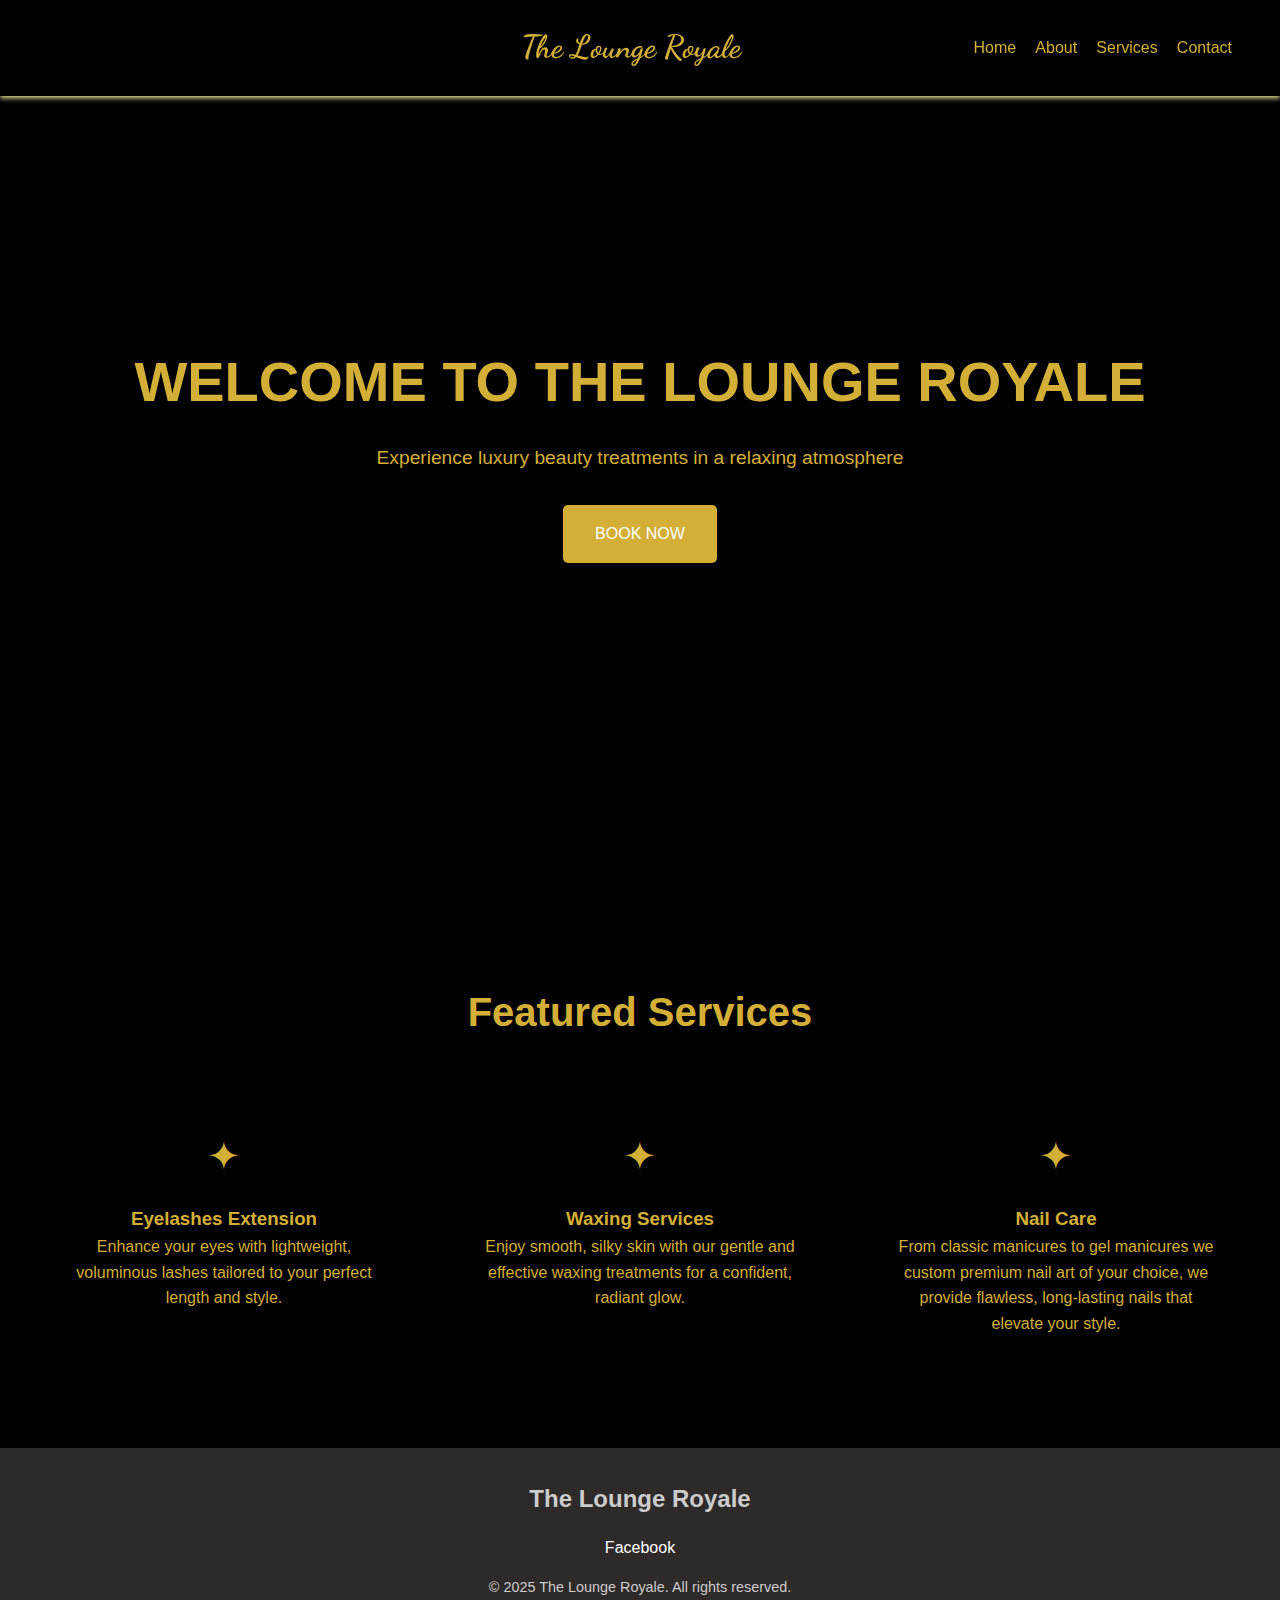
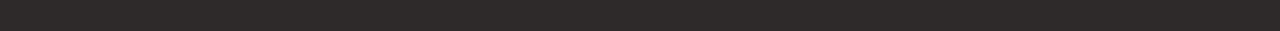
<file: index.html>
<!DOCTYPE html>
<html lang="en">
<head>
    <link href="https://fonts.googleapis.com/css2?family=Dancing+Script:wght@700&display=swap" rel="stylesheet">
    <meta charset="UTF-8">
    <meta name="viewport" content="width=device-width, initial-scale=1.0">
    <title>The Lounge Royale - Home</title>
    <!-- Ensure CSS is properly linked with correct path -->
    <link rel="stylesheet" href="./styles.css" type="text/css">
</head>
<body>
    <header>
        <div class="container">
            <nav>
                <a href="index.html" class="logo"></a>
                <span class="logo-text">The Lounge Royale</span>
    
                <!-- Hamburger Icon -->
                <div class="hamburger">
                    <span></span>
                    <span></span>
                    <span></span>
                </div>
    
                <!-- Navigation Links -->
                <div class="nav-links">
                    <a href="index.html">Home</a>
                    <a href="about.html">About</a>
                    <a href="services.html">Services</a>
                    <a href="contact.html">Contact</a>
                </div>
            </nav>
        </div>
        <!-- Overlay -->
        <div class="overlay"></div>
    </header>
    <section class="hero" id="home">
        <h1>WELCOME TO THE LOUNGE ROYALE</h1>
        <p>Experience luxury beauty treatments in a relaxing atmosphere</p>
        <a href="contact.html" class="btn">BOOK NOW</a>
    </section>

    <section class="features" id="services">
        <div class="container">
            <h2 class="section-title">Featured Services</h2>
            <div class="features-grid">
                <div class="feature-card">
                    <div class="feature-icon">
                        <span>✦</span>
                    </div>
                    <h3>Eyelashes Extension</h3>
                    <p>Enhance your eyes with lightweight, voluminous lashes tailored to your perfect length and style.</p>
                </div>
                <div class="feature-card">
                    <div class="feature-icon">
                        <span>✦</span>
                    </div>
                    <h3>Waxing Services</h3>
                    <p> Enjoy smooth, silky skin with our gentle and effective
                         waxing treatments for a confident, radiant glow.</p>
                </div>
                <div class="feature-card">
                    <div class="feature-icon">
                        <span>✦</span>
                    </div>
                    <h3>Nail Care</h3>
                    <p> From classic manicures to gel manicures we custom premium nail art of your choice, we provide flawless, 
                        long-lasting nails that elevate your style.</p>
                </div>
            </div>
        </div>
    </section>

    <footer>
        <div class="container">
            <a href="index.html" class="footer-logo">The Lounge Royale</a>
            <div class="social-links">
                <a href="https://www.facebook.com/TheLoungeRoyalePasig" target="_blank">Facebook</a>

            </div>
            <p class="copyright">© 2025 The Lounge Royale. All rights reserved.</p> 
        </div>
    </footer>

    <!-- Script to check if CSS loaded properly -->
    <script>
        document.addEventListener('DOMContentLoaded', function() {
            const hamburger = document.querySelector('.hamburger');
            const navLinks = document.querySelector('.nav-links');
            const overlay = document.querySelector('.overlay');
    
            hamburger.addEventListener('click', function() {
                hamburger.classList.toggle('active');
                navLinks.classList.toggle('active');
                overlay.classList.toggle('active');
                document.body.style.overflow = navLinks.classList.contains('active') ? 'hidden' : '';
            });
    
            // Close menu when clicking a link or the overlay
            document.querySelectorAll('.nav-links a').forEach(link => {
                link.addEventListener('click', function() {
                    hamburger.classList.remove('active');
                    navLinks.classList.remove('active');
                    overlay.classList.remove('active');
                    document.body.style.overflow = '';
                });
            });
    
            overlay.addEventListener('click', function() {
                hamburger.classList.remove('active');
                navLinks.classList.remove('active');
                overlay.classList.remove('active');
                document.body.style.overflow = '';
            });
        });
    </script>    

</body>
</html>
</file>
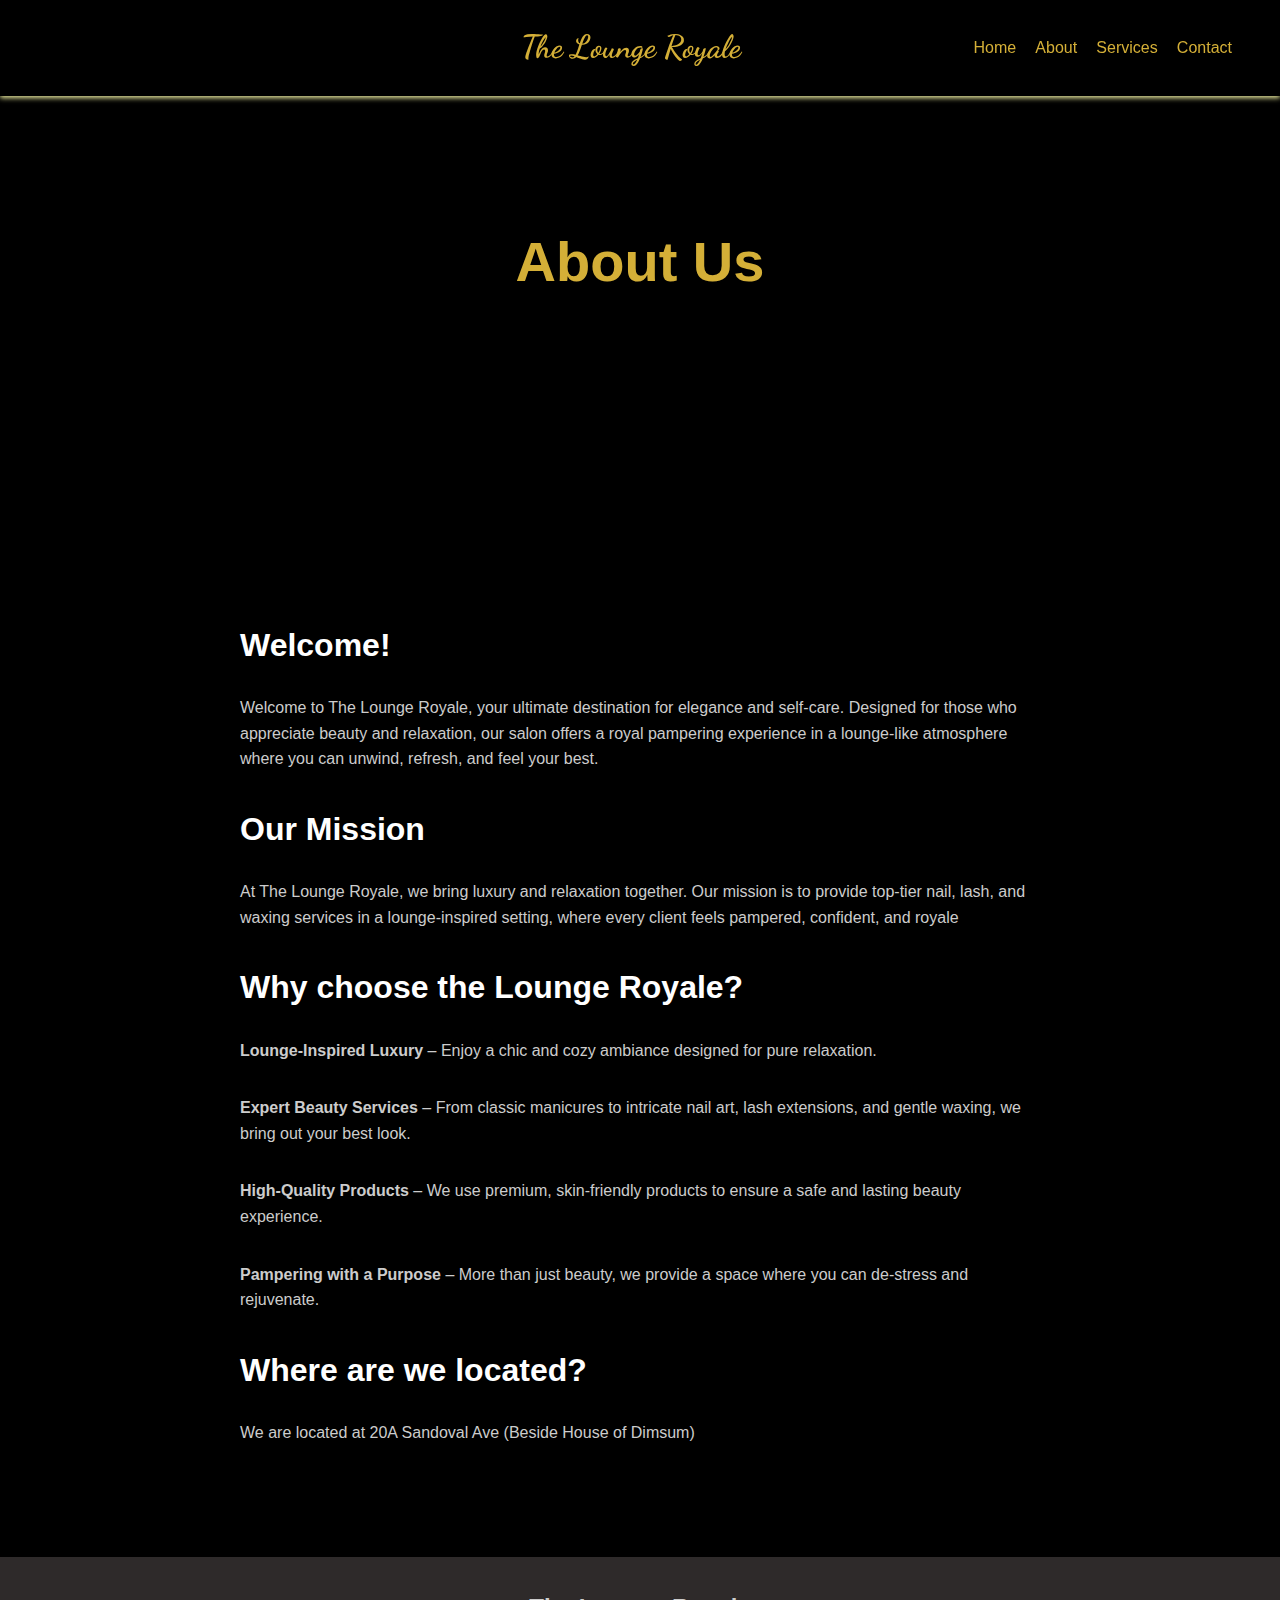
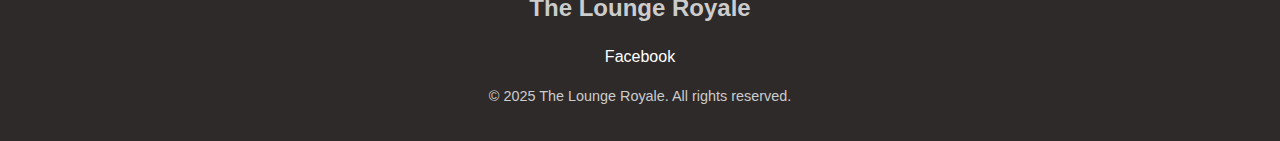
<file: about.html>
<!DOCTYPE html>
<html lang="en">
<head>
    <link href="https://fonts.googleapis.com/css2?family=Dancing+Script:wght@700&display=swap" rel="stylesheet">
    <meta charset="UTF-8">
    <meta name="viewport" content="width=device-width, initial-scale=1.0">
    <title>The Lounge Royale- About Us</title>
    <link rel="stylesheet" href="./styles.css" type="text/css">
</head>
<body>
    <header>
        <div class="container">
            <nav>
                <a href="index.html" class="logo"></a>
                <span class="logo-text">The Lounge Royale</span>
    
                <!-- Hamburger Icon -->
                <div class="hamburger">
                    <span></span>
                    <span></span>
                    <span></span>
                </div>
    
                <!-- Navigation Links -->
                <div class="nav-links">
                    <a href="index.html">Home</a>
                    <a href="about.html">About</a>
                    <a href="services.html">Services</a>
                    <a href="contact.html">Contact</a>
                </div>
            </nav>
        </div>
        <!-- Overlay -->
        <div class="overlay"></div>
    </header>
    
    <section class="hero" style="height: 60vh; background: linear-gradient(rgba(0,0,0,0.5), rgba(0,0,0,0.5)), url('https://i.ibb.co/zHZvSQD2/472506806-623172120273302-4931881094018057660-n.jpg'); background-size: cover"> 
        <h1>About Us</h1>
    </section>

    <section class="about-section">
        <div class="container">
            <div class="about-content">
                <h2>Welcome!</h2>
                <p>Welcome to The Lounge Royale, your ultimate destination for elegance and self-care. Designed for those who appreciate beauty and relaxation, 
                    our salon offers a royal pampering experience in a lounge-like atmosphere where you can unwind, refresh, and feel your best.</p>
                
                <h2>Our Mission</h2>
                <p>At The Lounge Royale, we bring luxury and relaxation together. Our mission is to provide top-tier nail, lash, and waxing services in a lounge-inspired setting, 
                    where every client feels pampered, confident, and royale</p>
                
                <h2>Why choose the Lounge Royale?</h2>
                <p><Strong>Lounge-Inspired Luxury</Strong> – Enjoy a chic and cozy ambiance designed for pure relaxation.</p>
                <p><Strong>Expert Beauty Services </Strong> – From classic manicures to intricate nail art, lash extensions, and gentle waxing, we bring out your best look.</p>
                <p><Strong>High-Quality Products </Strong> – We use premium, skin-friendly products to ensure a safe and lasting beauty experience.</p>    
                <p><Strong>Pampering with a Purpose</Strong> – More than just beauty, we provide a space where you can de-stress and rejuvenate.</p>
                
                <h2>Where are we located?</h2>
                <p>We are located at 20A Sandoval Ave (Beside House of Dimsum)</p>
            </div>
        </div>
    </section>

    <footer>
        <div class="container">
            <a href="index.html" class="footer-logo">The Lounge Royale</a>
            <div class="social-links">
                <a href="https://www.facebook.com/TheLoungeRoyalePasig" target="_blank">Facebook</a>
            </div>
            <p class="copyright">© 2025 The Lounge Royale. All rights reserved.</p>
        </div>
    </footer>
    <!-- Add hamburger menu script -->
    <script>
        document.addEventListener('DOMContentLoaded', function() {
            const hamburger = document.querySelector('.hamburger');
            const navLinks = document.querySelector('.nav-links');
            const overlay = document.querySelector('.overlay');
    
            hamburger.addEventListener('click', function() {
                hamburger.classList.toggle('active');
                navLinks.classList.toggle('active');
                overlay.classList.toggle('active');
                document.body.style.overflow = navLinks.classList.contains('active') ? 'hidden' : '';
            });
    
            // Close menu when clicking a link or the overlay
            document.querySelectorAll('.nav-links a').forEach(link => {
                link.addEventListener('click', function() {
                    hamburger.classList.remove('active');
                    navLinks.classList.remove('active');
                    overlay.classList.remove('active');
                    document.body.style.overflow = '';
                });
            });
    
            overlay.addEventListener('click', function() {
                hamburger.classList.remove('active');
                navLinks.classList.remove('active');
                overlay.classList.remove('active');
                document.body.style.overflow = '';
            });
        });
    </script>
</body>
</html>
</file>
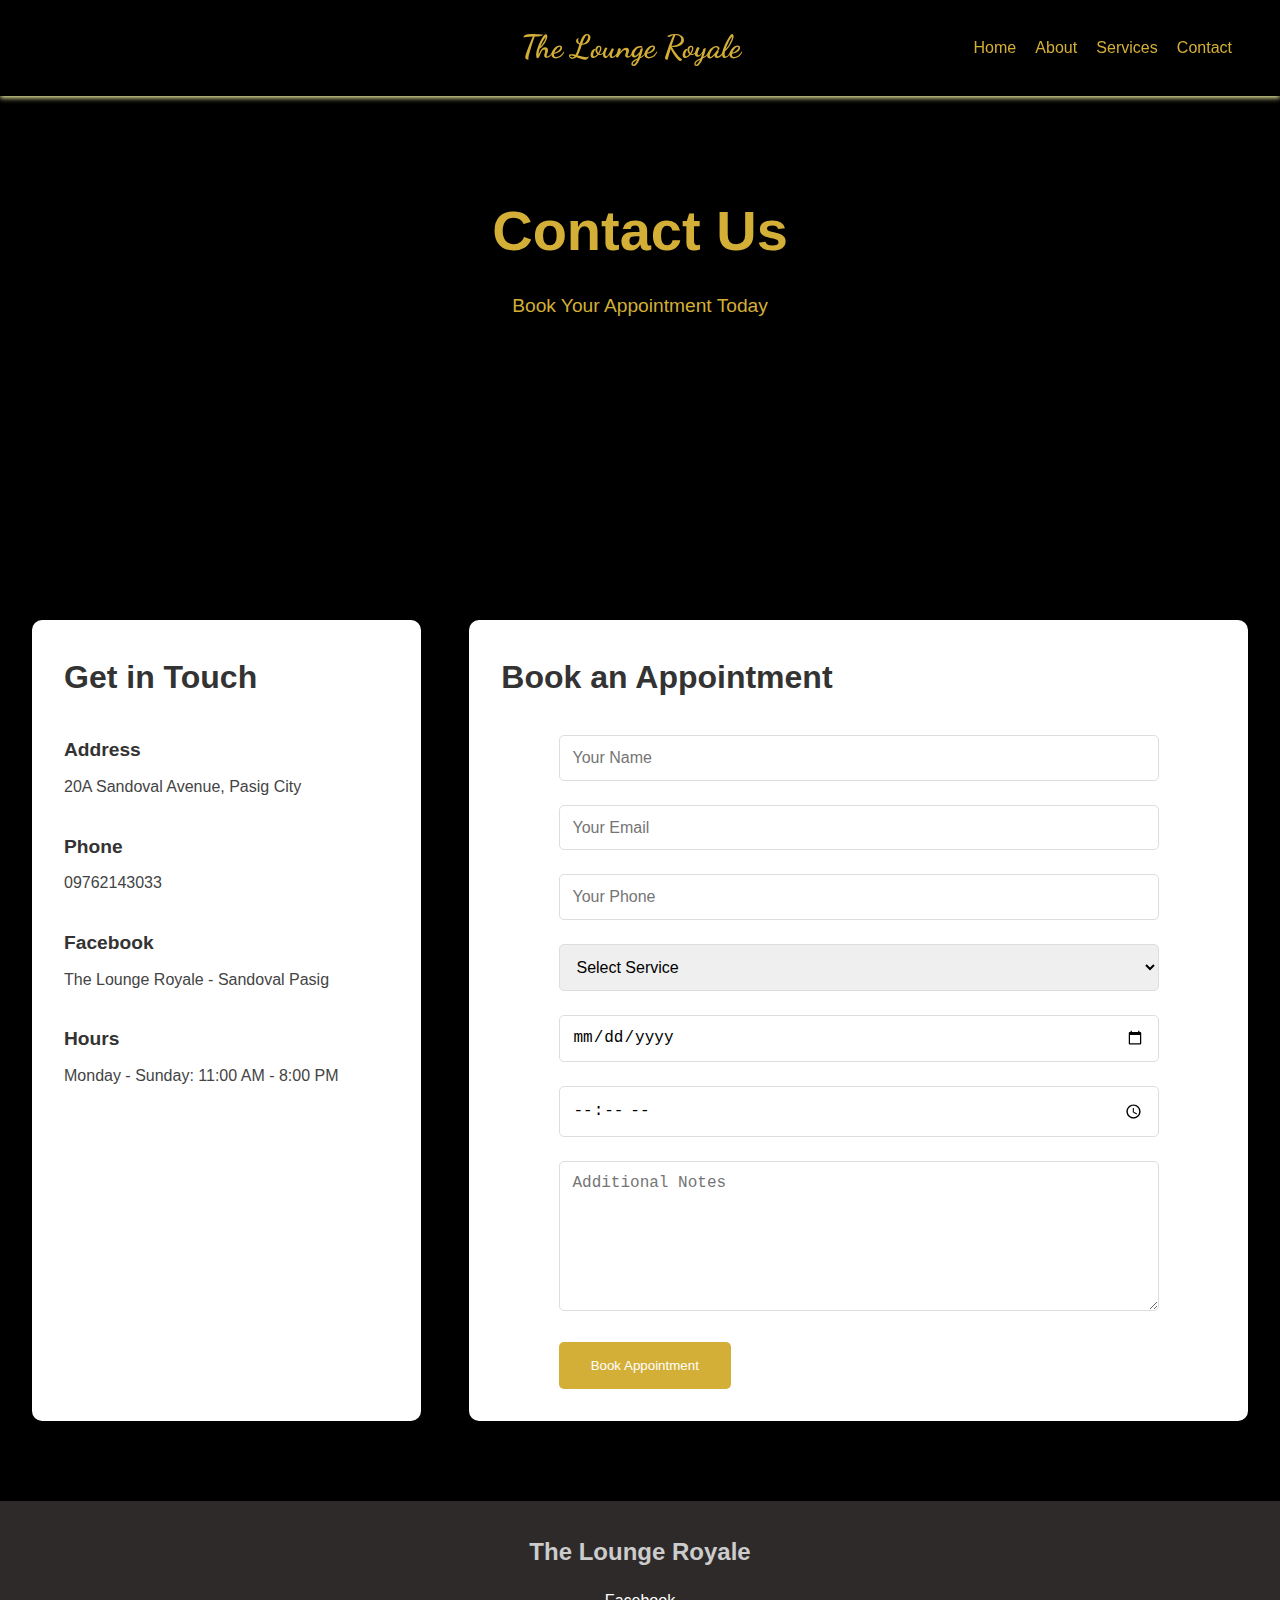
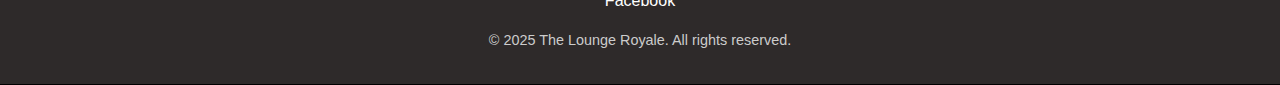
<file: contact.html>
<!DOCTYPE html>
<html lang="en">
<head>
    <link href="https://fonts.googleapis.com/css2?family=Dancing+Script:wght@700&display=swap" rel="stylesheet">
    <meta charset="UTF-8">
    <meta name="viewport" content="width=device-width, initial-scale=1.0">
    <title>The Lounge Royale- Contact</title>
    <link rel="stylesheet" href="./styles.css" type="text/css">
</head>
<body>
    <header>
        <div class="container">
            <nav>
                <a href="index.html" class="logo"></a>
                <span class="logo-text">The Lounge Royale</span>
    
                <!-- Hamburger Icon -->
                <div class="hamburger">
                    <span></span>
                    <span></span>
                    <span></span>
                </div>
    
                <!-- Navigation Links -->
                <div class="nav-links">
                    <a href="index.html">Home</a>
                    <a href="about.html">About</a>
                    <a href="services.html">Services</a>
                    <a href="contact.html">Contact</a>
                </div>
            </nav>
        </div>
        <!-- Overlay -->
        <div class="overlay"></div>
    </header>

    <section class="hero" style="height: 60vh; background: linear-gradient(rgba(0,0,0,0.5), rgba(0,0,0,0.5)), url('https://i.ibb.co/zHZvSQD2/472506806-623172120273302-4931881094018057660-n.jpg'); background-size: cover"> 
        <h1>Contact Us</h1>
        <p>Book Your Appointment Today</p>
    </section>

    <section class="contact-section">
        <div class="container">
            <div class="contact-grid">
                <div class="contact-info">
                    <h2>Get in Touch</h2>
                    <div class="info-item">
                        <h3>Address</h3>
                        <p>20A Sandoval Avenue, Pasig City</p>
                    </div>
                    <div class="info-item">
                        <h3>Phone</h3>
                        <p>09762143033</p>
                    </div>
                    <div class="info-item">
                        <h3>Facebook</h3>
                        <p>The Lounge Royale - Sandoval Pasig</p>
                    </div>
                    <div class="info-item">
                        <h3>Hours</h3>
                        <p>Monday - Sunday: 11:00 AM - 8:00 PM
                        </p>
                    </div>
                </div>
                <div class="contact-form-container">
                    <h2>Book an Appointment</h2>
                    <form class="contact-form">
                        <div class="form-group">
                            <input type="text" class="form-control" placeholder="Your Name" required>
                        </div>
                        <div class="form-group">
                            <input type="email" class="form-control" placeholder="Your Email" required>
                        </div>
                        <div class="form-group">
                            <input type="tel" class="form-control" placeholder="Your Phone" required>
                        </div>
                        <div class="form-group">
                            <select class="form-control" required>
                                <option value="">Select Service</option>
                                <option value="nail">Nail Services</option>
                                <option value="foot">Foot Services</option>
                                <option value="eyelash">Eyelash Services</option>
                                <option value="waxing">Waxing Services</option>
                            </select>
                        </div>
                        <div class="form-group">
                            <input type="date" class="form-control" required>
                        </div>
                        <div class="form-group">
                            <input type="time" class="form-control" required>
                        </div>
                        <div class="form-group">
                            <textarea class="form-control" placeholder="Additional Notes"></textarea>
                        </div>
                        <button type="submit" class="btn">Book Appointment</button>
                    </form>
                </div>
            </div>
        </div>
    </section>

    <footer>
        <div class="container">
            <a href="index.html" class="footer-logo">The Lounge Royale</a>
            <div class="social-links">
                <a href="https://www.facebook.com/TheLoungeRoyalePasig" target="_blank">Facebook</a>
            </div>
            <p class="copyright">© 2025 The Lounge Royale. All rights reserved.</p>
        </div>
    </footer>
    <!-- Add hamburger menu script -->
    <script>
        document.addEventListener('DOMContentLoaded', function() {
            const hamburger = document.querySelector('.hamburger');
            const navLinks = document.querySelector('.nav-links');
            const overlay = document.querySelector('.overlay');
    
            hamburger.addEventListener('click', function() {
                hamburger.classList.toggle('active');
                navLinks.classList.toggle('active');
                overlay.classList.toggle('active');
                document.body.style.overflow = navLinks.classList.contains('active') ? 'hidden' : '';
            });
    
            // Close menu when clicking a link or the overlay
            document.querySelectorAll('.nav-links a').forEach(link => {
                link.addEventListener('click', function() {
                    hamburger.classList.remove('active');
                    navLinks.classList.remove('active');
                    overlay.classList.remove('active');
                    document.body.style.overflow = '';
                });
            });
    
            overlay.addEventListener('click', function() {
                hamburger.classList.remove('active');
                navLinks.classList.remove('active');
                overlay.classList.remove('active');
                document.body.style.overflow = '';
            });
        });
    </script>
    
</body>
</html>
</file>
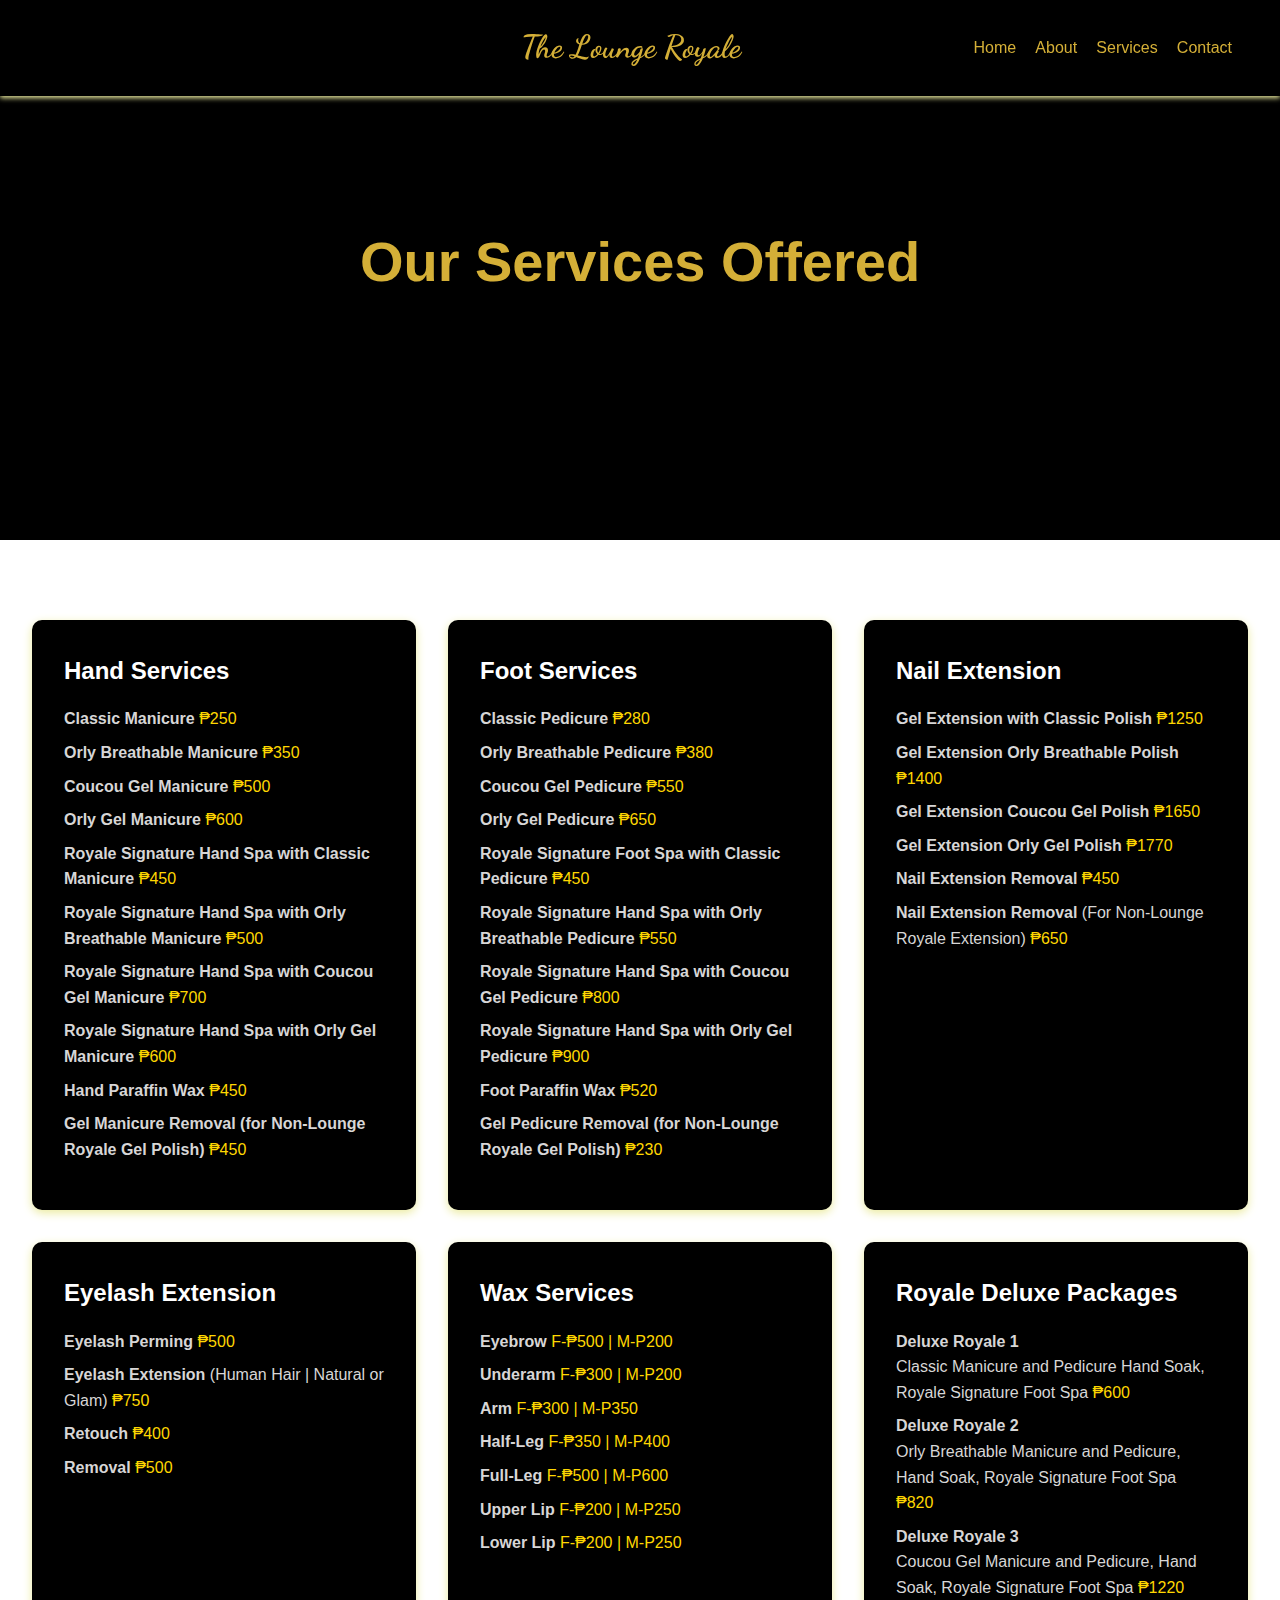
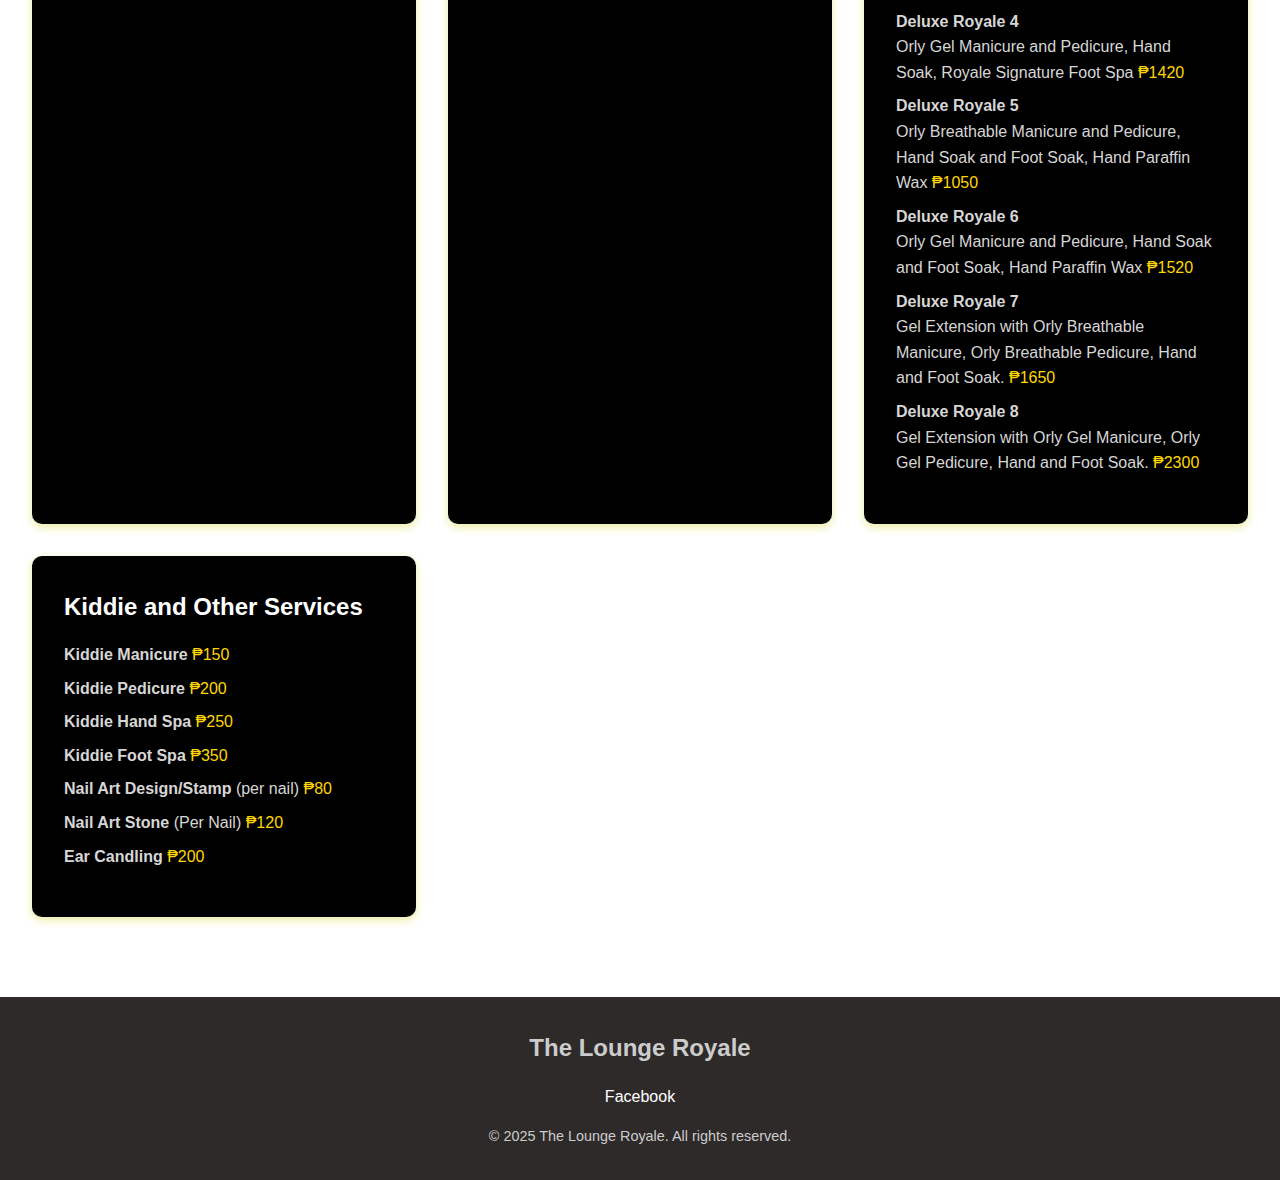
<file: services.html>
<!DOCTYPE html>
<html lang="en">
<head>
    <link href="https://fonts.googleapis.com/css2?family=Dancing+Script:wght@700&display=swap" rel="stylesheet">
    <meta charset="UTF-8">
    <meta name="viewport" content="width=device-width, initial-scale=1.0">
    <title>The Lounge Royale- Services</title>
    <link rel="stylesheet" href="./styles.css" type="text/css">
</head>
<body>
    <header>
        <div class="container">
            <nav>
                <a href="index.html" class="logo"></a>
                <span class="logo-text">The Lounge Royale</span>
    
                <!-- Hamburger Icon -->
                <div class="hamburger">
                    <span></span>
                    <span></span>
                    <span></span>
                </div>
    
                <!-- Navigation Links -->
                <div class="nav-links">
                    <a href="index.html">Home</a>
                    <a href="about.html">About</a>
                    <a href="services.html">Services</a>
                    <a href="contact.html">Contact</a>
                </div>
            </nav>
        </div>
        <!-- Overlay -->
        <div class="overlay"></div>
    </header>

    <section class="hero" style="height: 60vh; background: linear-gradient(rgba(0,0,0,0.5), rgba(0,0,0,0.5)), url('https://i.ibb.co/zHZvSQD2/472506806-623172120273302-4931881094018057660-n.jpg'); background-size: cover"> 
        <h1>Our Services  Offered</h1>
    </section>

    <section class="services-section">
        <div class="container">
            <div class="services-grid">
                <div class="service-card">
                    <h3>Hand Services</h3>
                    <ul>
                        <li><span class="service-name"><strong>Classic Manicure</strong></span> <span class="service-price">₱250</span></li>
                        <li><span class="service-name"><strong>Orly Breathable Manicure</strong></span> <span class="service-price">₱350</span></li>
                        <li><span class="service-name"><strong>Coucou Gel Manicure</strong></span> <span class="service-price">₱500</span></li>
                        <li><span class="service-name"><strong>Orly Gel Manicure</strong></span> <span class="service-price">₱600</span></li>
                        <li><span class="service-name"><strong>Royale Signature Hand Spa with Classic Manicure</strong></span> <span class="service-price">₱450</span></li>
                        <li><span class="service-name"><strong>Royale Signature Hand Spa with Orly Breathable Manicure</strong></span> <span class="service-price">₱500</span></li>
                        <li><span class="service-name"><strong>Royale Signature Hand Spa with Coucou Gel Manicure</strong></span> <span class="service-price">₱700</span></li>
                        <li><span class="service-name"><strong>Royale Signature Hand Spa with Orly Gel Manicure</strong></span> <span class="service-price">₱600</span></li>
                        <li><span class="service-name"><strong>Hand Paraffin Wax</strong></span> <span class="service-price">₱450</span></li>
                        <li><span class="service-name"><strong>Gel Manicure Removal (for Non-Lounge Royale Gel Polish)</strong></span> <span class="service-price">₱450</span></li>
                        
            </ul>
        </ul>
                </div>

                <div class="service-card">
                    <h3>Foot Services</h3>
                    <ul>
                        <li><span class="service-name"><strong>Classic Pedicure</strong></span> <span class="service-price">₱280</span></li>
                        <li><span class="service-name"><strong>Orly Breathable Pedicure</strong></span> <span class="service-price">₱380</span></li>
                        <li><span class="service-name"><strong>Coucou Gel Pedicure</strong></span> <span class="service-price">₱550</span></li>
                        <li><span class="service-name"><strong>Orly Gel Pedicure</strong></span> <span class="service-price">₱650</span></li>
                        <li><span class="service-name"><strong>Royale Signature Foot Spa with Classic Pedicure</strong></span> <span class="service-price">₱450</span></li>
                        <li><span class="service-name"><strong>Royale Signature Hand Spa with Orly Breathable Pedicure</strong></span> <span class="service-price">₱550</span></li>
                        <li><span class="service-name"><strong>Royale Signature Hand Spa with Coucou Gel Pedicure</strong></span> <span class="service-price">₱800</span></li>
                        <li><span class="service-name"><strong>Royale Signature Hand Spa with Orly Gel Pedicure</strong></span> <span class="service-price">₱900</span></li>
                        <li><span class="service-name"><strong>Foot Paraffin Wax</strong></span> <span class="service-price">₱520</span></li>
                        <li><span class="service-name"><strong>Gel Pedicure Removal (for Non-Lounge Royale Gel Polish)</strong></span> <span class="service-price">₱230</span></li>
                        
                    </ul>
                </div>

                <div class="service-card">
                    <h3>Nail Extension</h3>
                    <ul>
                        <li><span class="service-name"><strong>Gel Extension with Classic Polish</strong></span> <span class="service-price">₱1250</span></li>
                        <li><span class="service-name"><strong>Gel Extension Orly Breathable Polish</strong></span> <span class="service-price">₱1400</span></li>
                        <li><span class="service-name"><strong>Gel Extension Coucou Gel Polish</strong></span> <span class="service-price">₱1650</span></li>
                        <li><span class="service-name"><strong>Gel Extension Orly Gel Polish</strong></span> <span class="service-price">₱1770</span></li>
                        <li><span class="service-name"><strong>Nail Extension Removal</strong></span> <span class="service-price">₱450</span></li>
                        <li><span class="service-name"><strong>Nail Extension Removal</strong> (For Non-Lounge Royale Extension)</span> <span class="service-price">₱650</span></li>
                        
            
                </div>

                <div class="service-card">
                    <h3>Eyelash Extension</h3>
                    <ul>
                        <li><span class="service-name"><strong>Eyelash Perming</strong></span> <span class="service-price">₱500</span></li>
                        <li><span class="service-name"><strong>Eyelash Extension</strong> (Human Hair | Natural or Glam)</span> <span class="service-price">₱750</span></li>
                        <li><span class="service-name"><strong>Retouch</strong></span> <span class="service-price">₱400</span></li>
                        <li><span class="service-name"><strong>Removal</strong></span> <span class="service-price">₱500</span></li>
                        
            
                </div>

                <div class="service-card">
                    <h3>Wax Services</h3>
                    <ul>
                        <li><span class="service-name"><strong>Eyebrow</strong></span> <span class="service-price">F-₱500 | M-P200</span></li>
                        <li><span class="service-name"><strong>Underarm</strong></span> <span class="service-price">F-₱300 | M-P200</span></li>
                        <li><span class="service-name"><strong>Arm</strong></span> <span class="service-price">F-₱300 | M-P350</span></li>
                        <li><span class="service-name"><strong>Half-Leg</strong></span> <span class="service-price">F-₱350 | M-P400</span></li>
                        <li><span class="service-name"><strong>Full-Leg</strong></span> <span class="service-price">F-₱500 | M-P600</span></li>
                        <li><span class="service-name"><strong>Upper Lip</strong></span> <span class="service-price">F-₱200 | M-P250</span></li>
                        <li><span class="service-name"><strong>Lower Lip</strong></span> <span class="service-price">F-₱200 | M-P250</span></li>
                        
                </div>

                <div class="service-card">
                    <h3>Royale Deluxe Packages</h3>
                    <ul>
                <li><span class="service-name"><Strong>Deluxe Royale 1</Strong> <br> Classic Manicure and Pedicure Hand Soak, Royale Signature Foot Spa</span> <span class="service-price">₱600</span></li>
                <li><span class="service-name"><Strong>Deluxe Royale 2</Strong> <br> Orly Breathable Manicure and Pedicure, Hand Soak, Royale Signature Foot Spa</span> <span class="service-price">₱820</span></li>
                <li><span class="service-name"><Strong>Deluxe Royale 3</Strong> <br> Coucou Gel Manicure and Pedicure, Hand Soak, Royale Signature Foot Spa</span> <span class="service-price">₱1220</span></li>
                <li><span class="service-name"><Strong>Deluxe Royale 4</Strong> <br> Orly Gel Manicure and Pedicure, Hand Soak, Royale Signature Foot Spa</span> <span class="service-price">₱1420</span></li>
                <li><span class="service-name"><Strong>Deluxe Royale 5</Strong> <br> Orly Breathable Manicure and Pedicure, Hand Soak and Foot Soak, Hand Paraffin Wax</span> <span class="service-price">₱1050</span></li>
                <li><span class="service-name"><Strong>Deluxe Royale 6</Strong> <br> Orly Gel Manicure and Pedicure, Hand Soak and Foot Soak, Hand Paraffin Wax</span> <span class="service-price">₱1520</span></li>
                <li><span class="service-name"><Strong>Deluxe Royale 7</Strong><br> Gel Extension with Orly Breathable Manicure, Orly Breathable Pedicure, Hand and Foot Soak.</span> <span class="service-price">₱1650</span></li>
                <li><span class="service-name"><Strong>Deluxe Royale 8</Strong> <br> Gel Extension with Orly Gel Manicure, Orly Gel Pedicure, Hand and Foot Soak.</span> <span class="service-price">₱2300</span></li>
                </div>

                <div class="service-card">

                    <h3>Kiddie and Other Services</h3>

                    <ul>
                        <li><span class="service-name"><strong>Kiddie Manicure</strong></span> <span class="service-price">₱150</span></li>
                        <li><span class="service-name"><strong>Kiddie Pedicure</strong></span> <span class="service-price">₱200</span></li>
                        <li><span class="service-name"><strong>Kiddie Hand Spa</strong></span> <span class="service-price">₱250</span></li>
                        <li><span class="service-name"><strong>Kiddie Foot Spa</strong></span> <span class="service-price">₱350</span></li>
                        <li><span class="service-name"><strong>Nail Art Design/Stamp</strong> (per nail)</span> <span class="service-price">₱80</span></li>
                        <li><span class="service-name"><strong>Nail Art Stone </strong> (Per Nail)</span> <span class="service-price">₱120</span></li>
                        <li><span class="service-name"><strong>Ear Candling</strong></span> <span class="service-price">₱200</span></li>
                        
                    </ul>
                </div>
            </div>
        </div>
    </section>
                

    <footer>
        <div class="container">
            <a href="index.html" class="footer-logo">The Lounge Royale</a>
            <div class="social-links">
                <a href="https://www.facebook.com/TheLoungeRoyalePasig" target="_blank">Facebook</a>
            </div>
            <p class="copyright">© 2025 The Lounge Royale. All rights reserved.</p>
        </div>
    </footer>
    <!-- Add hamburger menu script -->
    <script>
        document.addEventListener('DOMContentLoaded', function() {
            const hamburger = document.querySelector('.hamburger');
            const navLinks = document.querySelector('.nav-links');
            const overlay = document.querySelector('.overlay');
    
            hamburger.addEventListener('click', function() {
                hamburger.classList.toggle('active');
                navLinks.classList.toggle('active');
                overlay.classList.toggle('active');
                document.body.style.overflow = navLinks.classList.contains('active') ? 'hidden' : '';
            });
    
            // Close menu when clicking a link or the overlay
            document.querySelectorAll('.nav-links a').forEach(link => {
                link.addEventListener('click', function() {
                    hamburger.classList.remove('active');
                    navLinks.classList.remove('active');
                    overlay.classList.remove('active');
                    document.body.style.overflow = '';
                });
            });
    
            overlay.addEventListener('click', function() {
                hamburger.classList.remove('active');
                navLinks.classList.remove('active');
                overlay.classList.remove('active');
                document.body.style.overflow = '';
            });
        });
    </script>
    
</body>
</html>
</file>
<file: styles.css>
/* Global Styles */
* {
    margin: 0;
    padding: 0;
    box-sizing: border-box;
}

body {
    font-family: 'Helvetica Neue', Arial, sans-serif;
    line-height: 1.6;
    color: #D4AF37;
    background-color: black;
}
.container {
    width: 100%;
    max-width:  150rem; /* Adjust as needed */
    margin: 0 auto;
    padding: 0 2rem;
}
/* Header & Navigation */
header {
    background-color: #000000;
    box-shadow: 0 2px 5px #ebeb9e;
    position: fixed;
    width: 100%;
    top: 0;
    z-index: 1000;
}

nav {
    display: flex;
    justify-content: space-between;
    align-items: center;
    padding: 1rem 1rem;
    max-width: 100 rem;
    margin: 0 auto;
    flex-wrap: wrap;
}
    .logo {
    display: block;
    width: 15rem;
    height: 4rem;
    background: url('https://i.ibb.co/7Nn5kCVy/473173665-628503213073526-6280771909254897127-n.jpg') no-repeat center;
    background-size: contain;
    text-indent: -9999px; 
}
.logo-text {
    display: flex;
    font-size: 2rem;
    font-weight: bold;
    text-decoration: none;
    color: #D4AF37;
    margin: 0 auto;
    margin-left: 0 auto;
    font-family: "Dancing Script", cursive;
    flex-wrap: wrap;
}
    .nav-links {
    display: flex;
    gap: 1.2rem;
    
}

.nav-links a {
    text-decoration: none;
    color: #D4AF37;
    font-weight: 500;
    transition: color 0.3s ease;
}

.nav-links a:hover {
    color: #D4AF37;
}

/* Hero Section */
.hero {
    height: 100vh;
    background: linear-gradient(rgba(0,0,0,0.5), rgba(0,0,0,0.5)), url('https://i.ibb.co/bM1tq88j/472717343-623172043606643-6340003180378258998-n.jpg');
    background-size: cover;
    background-position: center;
    display: flex;
    flex-direction: column;
    justify-content: center;
    align-items: center;
    text-align: center;
    color: #D4AF37;
    padding: 0 20px;
    font-family: 'Helvetica Neue', Arial, sans-serif;
}

.hero h1 {
    font-size: 3.5rem;
    margin-bottom: 1rem;
}

.hero p {
    font-size: 1.2rem;
    margin-bottom: 2rem;
}

/* Buttons */
.btn {
    display: inline-block;
    padding: 1rem 2rem;
    background-color: #D4AF37;
    color: white;
    text-decoration: none;
    border-radius: 5px;
    transition: background-color 0.3s ease;
    border: none;
    cursor: pointer;
}

.btn:hover {
    background-color: #D4AF37;
}

/* Sections */
section {
    padding: 5rem 0;
}

.section-title {
    text-align: center;
    font-size: 2.5rem;
    margin-bottom: 3rem;
    color: #D4AF37;
}

/* Features/Services Section */
.features-grid {
    display: grid;
    grid-template-columns: repeat(auto-fit, minmax(300px, 1fr));
    gap: 2rem;
}

.feature-card {
    text-align: center;
    padding: 2rem;
    background: black;
    border-radius: 10px;
    box-shadow: 0 3px 10px rgba(0,0,0,0.1);
    transition: transform 0.3s ease;
}

.feature-card:hover {
    transform: translateY(-5px);
}

.feature-icon {
    font-size: 2.5rem;
    color: #D4AF37;
    margin-bottom: 1rem;
}

/* About Section */
.about-section {
    background-color: black;
}

.about-content {
    max-width: 800px;
    margin: 0 auto;
}

.about-content h2 {
    color: white;
    margin-bottom: 1.5rem;
    font-size: 2rem;
}

.about-content p {
    margin-bottom: 2rem;
    color: #ccc;
}

/* Services Section */
.services-section {
    background-color: #fff;
}

.services-grid {
    display: grid;
    grid-template-columns: repeat(3, 1fr);
    gap: 2rem;
}



.service-card {
    background: black;
    padding: 2rem;
    border-radius: 10px;
    box-shadow: 0 3px 10px #ebeb9e;
    transition: transform 0.2s ease;
}

.service-card:hover {
    transform: translateY(-5px);
}

.service-card h3 {
    color: white;
    margin-bottom: 1rem;
    font-size: 1.5rem;
}

.service-card ul {
    list-style: none;
    margin-bottom: 1rem;
}

.service-card li {
    margin-bottom: 0.5rem;
    color: rgb(215, 214, 214);
}

.service-card .price {
    color: #D4AF37;
    font-weight: bold;
    font-size: 1.1rem;
}

/* Contact Section */
.contact-section {
    background-color: black;
}

.contact-grid {
    display: grid;
    grid-template-columns: 1fr 2fr;
    gap: 3rem;
}

.contact-info {
    background: white;
    padding: 2rem;
    border-radius: 10px;
    box-shadow: 0 3px 10px rgba(0,0,0,0.1);
}

.contact-info h2 {
    color: #333;
    margin-bottom: 2rem;
    font-size: 2rem;
}

.info-item {
    margin-bottom: 2rem;
}

.info-item h3 {
    color: #333;
    margin-bottom: 0.5rem;
    font-size: 1.2rem;
}

.info-item p {
    color: #444;
}

.contact-form-container {
    background: #fff;
    padding: 2rem;
    border-radius: 10px;
    box-shadow: 0 3px 10px rgba(0,0,0,0.1);
}

.contact-form-container h2 {
    color: #333;
    margin-bottom: 2rem;
    font-size: 2rem;
}

.contact-form {
    max-width: 600px;
    margin: 0 auto;
}

.form-group {
    margin-bottom: 1.5rem;
}

.form-control {
    width: 100%;
    padding: 0.8rem;
    border: 1px solid #ddd;
    border-radius: 5px;
    font-size: 1rem;
}

textarea.form-control {
    height: 150px;
    resize: vertical;
}

/* Footer */
footer {
    background-color: rgb(46, 42, 42);
    color: #ccc;
    padding: 2rem 0;
    text-align: center;
}

.footer-logo {
    font-size: 1.5rem;
    font-weight: bold;
    color: #ccc;
    text-decoration: none;
    margin-bottom: 1rem;
    display: block;
}

.social-links {
    margin: 1rem 0;
}

.social-links a {
    color: white;
    text-decoration: none;
    margin: 0 1rem;
    transition: color 0.3s ease;
}

.social-links a:hover {
    color: #D4AF37;
}

.copyright {
    font-size: 0.9rem;
    color: #ccc;
}

/* Responsive Design */
@media (max-width: 768px) {
    .nav-links {
        display: none;
    }
    
    .hero h1 {
        font-size: 2.5rem;
    }
    
    .section-title {
        font-size: 2rem;
    }

    .contact-grid {
        grid-template-columns: 1fr;
    }
} 
.service-price {
    color: #FFD700;
}

.social-links a:hover {
    color: #D4AF37;
}

.copyright {
    font-size: 0.9rem;
    color: #ccc;
}

/* Responsive Design */
@media (max-width: 768px) {
    .nav-links {
        display: none;
    }
    
    .hero h1 {
        font-size: 2.5rem;
    }
    
    .section-title {
        font-size: 2rem;
    }

    .contact-grid {
        grid-template-columns: 1fr;
    }
} 
.service-price {
    color: #FFD700;
}

/* Hamburger Menu */
.hamburger {
    display: none;
    flex-direction: column;
    justify-content: space-between;
    width: 30px;
    height: 20px;
    cursor: pointer;
    z-index: 1001;
}

.hamburger span {
    display: block;
    height: 3px;
    width: 100%;
    background-color: #D4AF37;
    transition: all 0.3s ease;
}

/* Mobile Menu */
@media (max-width: 768px) {
    .hamburger {
        display: flex;
    }

    .nav-links {
        display: none;
        flex-direction: column;
        position: absolute;
        top: 70px;
        right: 0;
        background-color: black;
        width: 100%;
        text-align: center;
        padding: 1rem 0;
    }

    .nav-links.active {
        display: flex;
    }

    .nav-links a {
        display: block;
        padding: 1rem;
        color: #D4AF37;
        text-decoration: none;
    }

    .overlay {
        display: none;
        position: fixed;
        top: 0;
        left: 0;
        width: 100%;
        height: 100%;
        background: rgba(0, 0, 0, 0.7);
        z-index: 999;
    }

    .overlay.active {
        display: block;
    }
}

/* Ensure .nav-links is clickable */
@media (max-width: 768px) {
    .nav-links {
        display: none;
        flex-direction: column;
        position: absolute;
        top: 70px;
        right: 0;
        background-color: black;
        width: 100%;
        text-align: center;
        padding: 1rem 0;
        z-index: 1001; /* Ensures it is above other elements */
    }

    .nav-links.active {
        display: flex;
    }

    .nav-links a {
        display: block;
        padding: 1rem;
        color: #D4AF37;
        text-decoration: none;
        font-size: 1.2rem;
        z-index: 1002; /* Ensures links are clickable */
        position: relative; /* Prevents being blocked */
    }

    .overlay {
        display: none;
        position: fixed;
        top: 0;
        left: 0;
        width: 100%;
        height: 100%;
        background: rgba(0, 0, 0, 0.7);
        z-index: 1000; /* Lower than .nav-links */
    }

    .overlay.active {
        display: block;
    }
}
</file>
